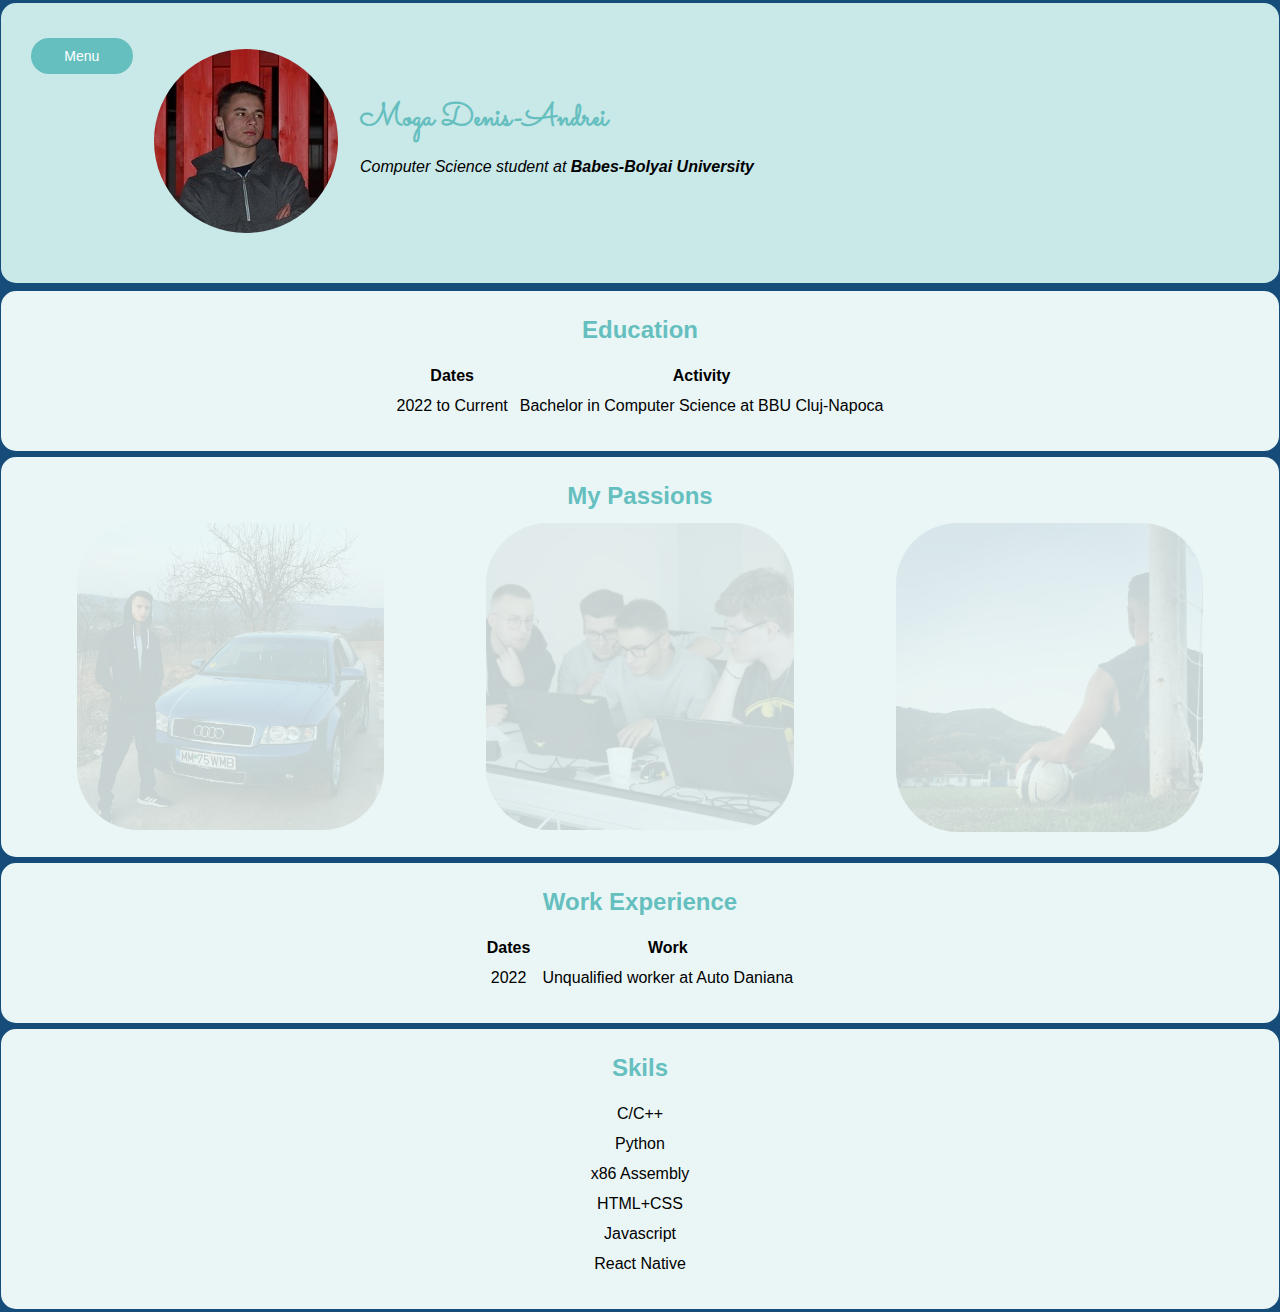
<file: index.html>
<!DOCTYPE html>
<html lang="en">
<head>
    <meta charset="UTF-8">
    <meta http-equiv="X-UA-Compatible" content="IE=edge">
    <meta name="viewport" content="width=device-width, initial-scale=1.0">
    <title>Denis' Personal Site</title>

    <link rel="stylesheet" href="css/styles.css">
    <link rel="icon" href="favicon.ico">

    <link rel="preconnect" href="https://fonts.googleapis.com">
    <link rel="preconnect" href="https://fonts.gstatic.com" crossorigin>
    <link href="https://fonts.googleapis.com/css2?family=Sacramento&display=swap" rel="stylesheet">

</head>
<body onscroll="modifyHeaderWhenScrolling(); modifyPhotosWhenScrolling()">
    <div id="header">
        <div class="dropdown">
            <button class="drop-button">Menu</button>
            <div class="dropdown-content">
                <a href="index.html">About me</a>
                <a href="projects.html">My Projects</a>
                <a href="contact.html">Contact</a>
            </div>
        </div>

        <table cellspacing="20">
        
        <tr>
            <td>
                <img id="profile-image" src="images/profile_pic.jpeg" alt="Profile picture">
            </td>
            <td>
                <h1>Moga Denis-Andrei</h1>
                <p><em>Computer Science student at <b><a href="https://www.cs.ubbcluj.ro/en/" target="_blank">Babes-Bolyai University</a></b></em></p>
                <!-- <p>Hi. I am Denis, a 20 years old student who is working hard to become a great software developer. 😃</p> -->
            </td>
        </tr>

        </table>

    </div>

    <div class="container">
        <h2>Education</h2>

        <table class="table" cellspacing="10">
            <thead>
                <tr>
                    <th>Dates</th>
                    <th>Activity</th>
                </tr>
            </thead>
            <tbody>
                <tr>
                    <td>2022 to Current</td>
                    <td>Bachelor in Computer Science at BBU Cluj-Napoca</td>
                </tr>
            </tbody>
        </table>
    </div>

    <div class="container">

        <h2>My Passions</h2>
        
        <div class="hobbies-photos">
            <img id="car-photo" class="hobby-photo" src="images/car.jpg" alt="Car photo">

            <img id="coding-photo" class="hobby-photo" src="images/coding.jpeg" alt="Coding photo">
            
            <img id="football-photo" class="hobby-photo" src="images/football.jpg" alt="Football photo">
        </div>  

    </div>

    <div class="container">
        <h2>Work Experience</h2>

        <table class="table" cellspacing="10">
            <thead>
                <tr>
                    <th>Dates</th>
                    <th>Work</th>
                </tr>
            </thead>
            <tbody>
                <tr>
                    <td>2022</td>
                    <td>Unqualified worker at Auto Daniana</td>
                </tr>
            </tbody>
        </table>
    </div>

    <div class="container">
        <h2>Skils</h2>
        <table cellspacing="10">
            <thead></thead>
            
            <tbody>
                <tr>
                    <td>C/C++</td>
                    <!-- <td>⭐⭐⭐</td> -->
                </tr>
                <tr>
                    <td>Python</td>
                    <!-- <td>⭐⭐⭐</td> -->
                </tr>
                <tr>
                    <td>x86 Assembly</td>
                    <!-- <td>⭐⭐⭐</td> -->
                </tr>
                <tr>
                    <td>HTML+CSS</td>
                    <!-- <td>⭐⭐⭐⭐</td> -->
                </tr>
                <tr>
                    <td>Javascript</td>
                    <!-- <td>⭐⭐</td> -->
                </tr>
                <tr>
                    <td>React Native</td>
                    <!-- <td>⭐</td> -->
                </tr>
                
            </tbody>
        </table>

    </div>

    <script src="script/script.js"></script>
</body>
</html>
</file>
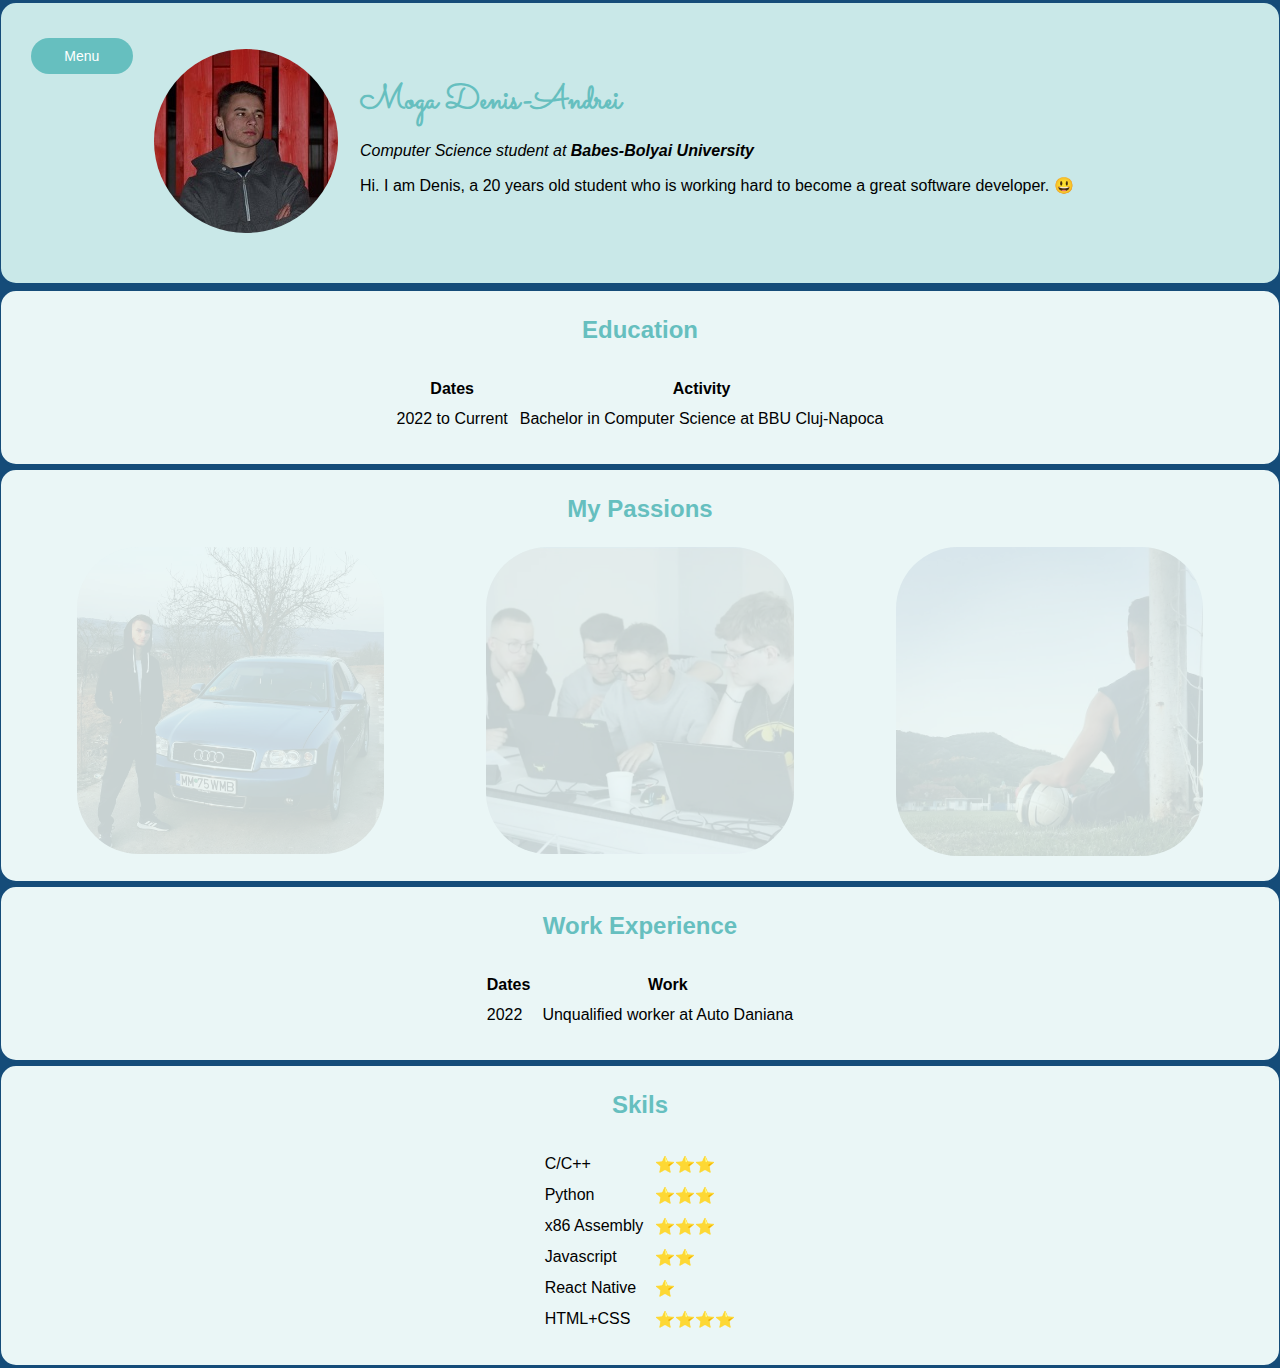
<file: source/index.html>
<!DOCTYPE html>
<html lang="en">
<head>
    <meta charset="UTF-8">
    <meta http-equiv="X-UA-Compatible" content="IE=edge">
    <meta name="viewport" content="width=device-width, initial-scale=1.0">
    <title>Denis' Personal Site</title>

    <link rel="stylesheet" href="css/styles.css">
    <link rel="icon" href="favicon.ico">

    <link rel="preconnect" href="https://fonts.googleapis.com">
    <link rel="preconnect" href="https://fonts.gstatic.com" crossorigin>
    <link href="https://fonts.googleapis.com/css2?family=Sacramento&display=swap" rel="stylesheet">

</head>
<body onscroll="modifyHeaderWhenScrolling(); modifyPhotosWhenScrolling()">
    <div id="header">
        <div class="dropdown">
            <button class="drop-button">Menu</button>
            <div class="dropdown-content">
                <a href="index.html">About me</a>
                <a href="projects.html">My projects</a>
                <a href="contact.html">Contact</a>
            </div>
        </div>

        <table cellspacing="20">
        
        <tr>
            <td>
                <img id="profile-image" src="images/profile_pic.jpeg" alt="Profile picture">
            </td>
            <td>
                <h1>Moga Denis-Andrei</h1>
                <p><em>Computer Science student at <b><a href="https://www.cs.ubbcluj.ro/en/" target="_blank">Babes-Bolyai University</a></b></em></p>
                <p>Hi. I am Denis, a 20 years old student who is working hard to become a great software developer. 😃</p>
            </td>
        </tr>

        </table>

    </div>

    <div class="container">
        <h2>Education</h2>

        <table class="table" cellspacing="10">
            <thead>
                <tr>
                    <th>Dates</th>
                    <th>Activity</th>
                </tr>
            </thead>
            <tbody>
                <tr>
                    <td>2022 to Current</td>
                    <td>Bachelor in Computer Science at BBU Cluj-Napoca</td>
                </tr>
            </tbody>
        </table>
    </div>
<!-- 
    <hr> -->

    <div class="container">

        <h2>My Passions</h2>
        
        <div class="hobbies-photos">
            <img id="car-photo" class="hobby-photo" src="images/car.jpg" alt="Car photo">

            <img id="coding-photo" class="hobby-photo" src="images/coding.jpeg" alt="Coding photo">
            
            <img id="football-photo" class="hobby-photo" src="images/football.jpg" alt="Football photo">
        </div>  

        </div>

    <!-- <hr> -->

    <div class="container">
        <h2>Work Experience</h2>

        <table class="table" cellspacing="10">
            <thead>
                <tr>
                    <th>Dates</th>
                    <th>Work</th>
                </tr>
            </thead>
            <tbody>
                <tr>
                    <td>2022</td>
                    <td>Unqualified worker at Auto Daniana</td>
                </tr>
            </tbody>
        </table>
    </div>

    <!-- <hr> -->

    <div class="container">
        <h2>Skils</h2>
        <table cellspacing="10">
            <thead></thead>
            
            <tbody>
                <tr>
                    <td>C/C++</td>
                    <td>⭐⭐⭐</td>
                </tr>
                <tr>
                    <td>Python</td>
                    <td>⭐⭐⭐</td>
                </tr>
                <tr>
                    <td>x86 Assembly</td>
                    <td>⭐⭐⭐</td>
                </tr>
                <tr>
                    <td>Javascript</td>
                    <td>⭐⭐</td>
                </tr>
                <tr>
                    <td>React Native</td>
                    <td>⭐</td>
                </tr>
                <tr>
                    <td>HTML+CSS</td>
                    <td>⭐⭐⭐⭐</td>
                </tr>
            </tbody>
        </table>

    </div>

    <!-- <hr> -->

    <script src="script/script.js"></script>
</body>
</html>
</file>
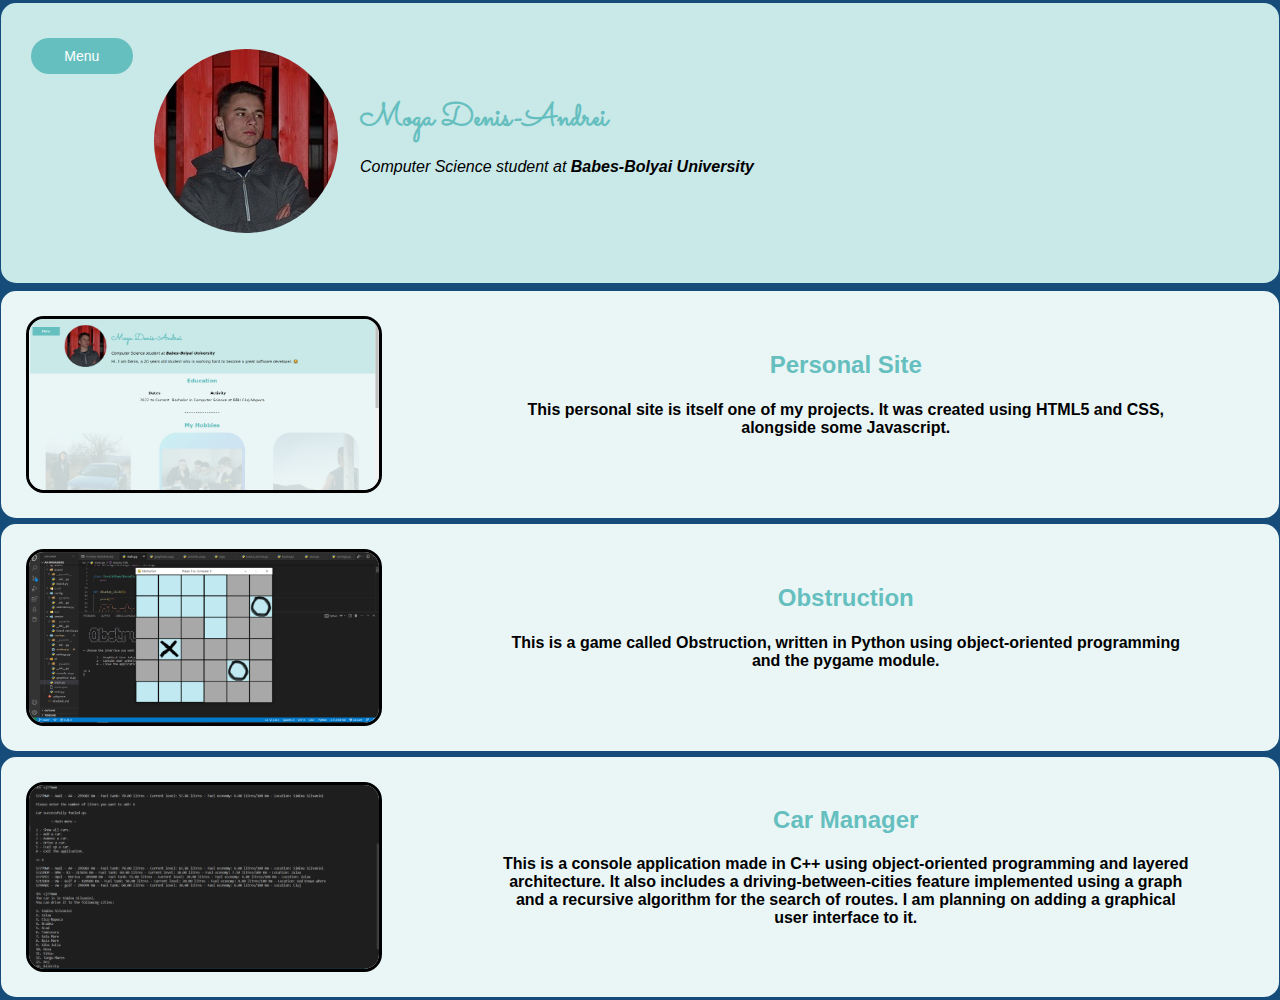
<file: projects.html>
<!DOCTYPE html>
<html lang="en">
<head>
    <meta charset="UTF-8">
    <meta http-equiv="X-UA-Compatible" content="IE=edge">
    <meta name="viewport" content="width=device-width, initial-scale=1.0">
    <title>Denis' Projects</title>

    <link rel="stylesheet" href="css/styles.css">
    <link rel="icon" href="favicon.ico">

    <link rel="preconnect" href="https://fonts.googleapis.com">
    <link rel="preconnect" href="https://fonts.gstatic.com" crossorigin>
    <link href="https://fonts.googleapis.com/css2?family=Sacramento&display=swap" rel="stylesheet">

</head>
<body onscroll="modifyHeaderWhenScrolling()">
    <div id="header">
        <div class="dropdown">
            <button class="drop-button">Menu</button>
            <div class="dropdown-content">
                <a href="index.html">About me</a>
                <a href="projects.html">My Projects</a>
                <a href="contact.html">Contact</a>
            </div>
        </div>

        <table cellspacing="20">
        
            <tr>
                <td>
                    <img id="profile-image" src="images/profile_pic.jpeg" alt="Profile picture">
                </td>
                <td>
                    <h1>Moga Denis-Andrei</h1>
                    <p><em>Computer Science student at <b><a href="https://www.cs.ubbcluj.ro/en/" target="_blank">Babes-Bolyai University</a></b></em></p>
                    <!-- <p>Hi. I am Denis, a 20 years old student who is working hard to become a great software developer. 😃</p> -->
                </td>
            </tr>

        </table>

    </div>
        

    <div class="container">

        <div class="project">

            <img class="project-image" src="images/personal-site-image.PNG" alt="">

            <div class="project-description">
                <h2>Personal Site</h2>

                <h4>This personal site is itself one of my projects. It was created using HTML5 and CSS, alongside some Javascript.</h4>
            </div>
        </div>

    </div>

    <div class="container">

        <div class="project">

            <img class="project-image" src="images/obstruction-image.PNG" alt="">
            
            <div class="project-description">
                <h2>Obstruction</h2>

                <h4>This is a game called Obstruction, written in Python using object-oriented programming and the pygame module.</h4>

            </div>

        </div>

    </div>

    <div class="container">

        <div class="project">

            <img class="project-image" src="images/car-manager-project-image.png" alt="">

            <div class="project-description">
                <h2>Car Manager</h2>

                <h4>This is a console application made in C++ using object-oriented programming and layered architecture.
                    It also includes a driving-between-cities feature implemented using a graph and a recursive algorithm for 
                    the search of routes. I am planning on adding a graphical user interface to it. 
                </h4>
            </div>
        </div>

    </div>

    <script src="script/script.js"></script>

</body>
</html>
</file>
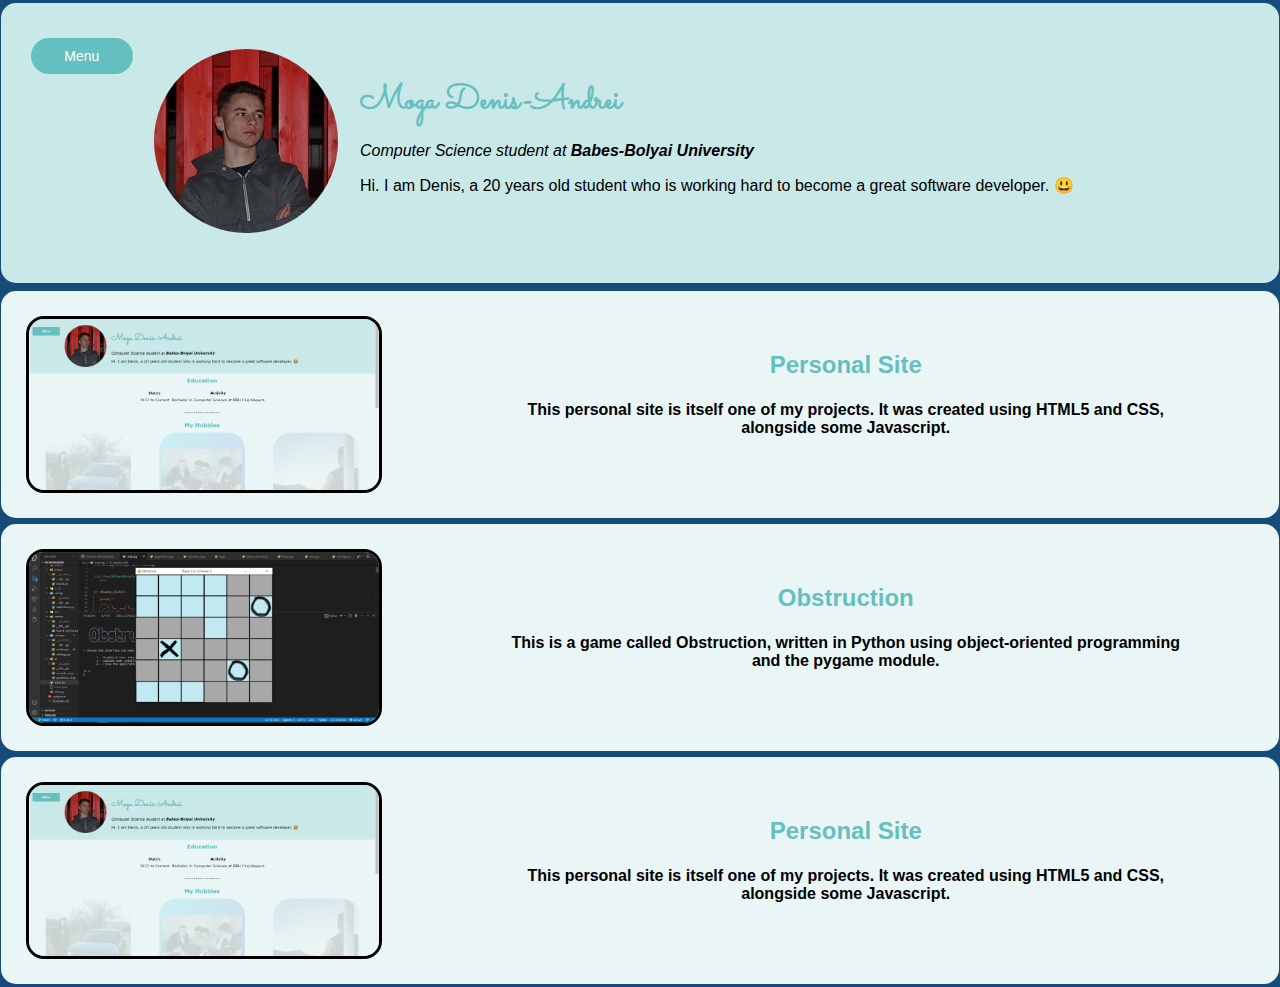
<file: source/projects.html>
<!DOCTYPE html>
<html lang="en">
<head>
    <meta charset="UTF-8">
    <meta http-equiv="X-UA-Compatible" content="IE=edge">
    <meta name="viewport" content="width=device-width, initial-scale=1.0">
    <title>Denis' Projects</title>

    <link rel="stylesheet" href="css/styles.css">
    <link rel="icon" href="favicon.ico">

    <link rel="preconnect" href="https://fonts.googleapis.com">
    <link rel="preconnect" href="https://fonts.gstatic.com" crossorigin>
    <link href="https://fonts.googleapis.com/css2?family=Sacramento&display=swap" rel="stylesheet">

</head>
<body onscroll="modifyHeaderWhenScrolling()">
    <div id="header">
        <div class="dropdown">
            <button class="drop-button">Menu</button>
            <div class="dropdown-content">
                <a href="index.html">About me</a>
                <a href="projects.html">My Projects</a>
                <a href="contact.html">Contact</a>
            </div>
        </div>

        <table cellspacing="20">
        
        <tr>
            <td>
                <img id="profile-image" src="images/profile_pic.jpeg" alt="Profile picture">
            </td>
            <td>
                <h1>Moga Denis-Andrei</h1>
                <p><em>Computer Science student at <b><a href="https://www.cs.ubbcluj.ro/en/" target="_blank">Babes-Bolyai University</a></b></em></p>
                <p>Hi. I am Denis, a 20 years old student who is working hard to become a great software developer. 😃</p>
            </td>
        </tr>

        </table>

    </div>
        

    <div class="container">

        <div class="project">

            <img class="project-image" src="images/personal-site-image.PNG" alt="">

            <div class="project-description">
                <h2>Personal Site</h2>

                <h4>This personal site is itself one of my projects. It was created using HTML5 and CSS, alongside some Javascript.</h4>
            </div>
        </div>

    </div>

    <!-- <hr> -->

    <div class="container">

        <div class="project">

            <img class="project-image" src="images/obstruction-image.PNG" alt="">
            
            <div class="project-description">
                <h2>Obstruction</h2>

                <h4>This is a game called Obstruction, written in Python using object-oriented programming and the pygame module.</h4>

            </div>

        </div>

    </div>

    <div class="container">

        <div class="project">

            <img class="project-image" src="images/personal-site-image.PNG" alt="">

            <div class="project-description">
                <h2>Personal Site</h2>

                <h4>This personal site is itself one of my projects. It was created using HTML5 and CSS, alongside some Javascript.</h4>
            </div>
        </div>

    </div>

    <script src="script/script.js"></script>

</body>
</html>
</file>
<file: css/styles.css>
/* TAG SELECTORS */

body {
    background-color: #154c79;
    display: flex;
    flex-direction: column;
    justify-content: center;
    align-items: center;
    position: relative;
    top: 0;
    padding: 0;
    margin: 0;
    font-family: verdana, sans-serif;
}

li {
    margin: 8px;
}

hr {
    border-style: none;
    border-top-style: dotted;
    border-color: grey;
    border-width: 5px;
    width: 10%;
}

h1 {
    color: #66BFBF;
    font-size: 32px;
    font-family: 'Sacramento', cursive;
    padding: 0;
    margin: 0;
}

h2, h3 {
    color: #66BFBF;
    padding: 0;
    margin: 0;
    margin-bottom: 1%;
    
}

textarea {
    resize: none;
    border-radius: 18px;
    border-style: solid;
    border-color: #154c79;
    border-width: 3px;
    padding: 10px;
    margin: 5px;
    width: 15vw;
    min-width: 200px;
}

input[type=button] {
    border-radius: 18px;
    width: 60px;
    background-color: white;
    font-family: verdana, sans-serif;
    font-weight: bold;
    font-size: 12px;
}

input[type=button]:hover {
    cursor: pointer; 
    background-color: #c9e8e8;
    transition: 0.4s ease;
}

input[type=text], input[type=email] {
    border-radius: 18px;
    border-style: solid;
    border-color: #154c79;
    border-width: 3px;
    padding: 5px;
    margin: 2px;
    width: 10vw;
    min-width: 150px;
}

a, a:visited {
    color: inherit;
    text-decoration: none;

}

/* ID SELECTORS */

#header {
    display: flex;
    justify-content: flex-start;
    background-color: #c9e8e8;
    padding-left: 25px;
    padding-right: 25px;
    padding-top: 5px;
    padding-bottom: 5px;
    position: fixed;
    width: 96%;
    min-height: 30vh;
    border-color: #154c79;
    border-style: solid;
    border-width: 3px;
    top: 0px;
    border-radius: 18px;
    z-index: 1;
}

#profile-image {
    border-radius: 100%;
    max-width: 30vw;
}

/* CLASS SELECTORS */ 

.container {
    padding: 25px;
    border-radius: 18px;
    display: flex;
    flex-direction: column;
    align-items: center;
    text-align: center;
    border-width: 3px;
    width: 96%;
    height: auto;
    border-color: #154c79;
    border-style: solid;
    background-color: #EAF6F6;
    transition: 0.6s ease;
}

.container:hover {
    background-color: #c9e8d0;
    transition: 0.6s ease;
}

.container:hover .project-image {
    width: 32%;
    right: 6%;
    transition: 0.6s ease;
}

.container:hover .hobby-photo {
    bottom: 10%;
    width: 27%;
    height: 27%;
    transition: 0.6s ease;
}

.social-icon {
    width: 20px;
    border-radius: 5px;
    margin-right: 5px;
    position: relative;
    top: 3px;
}

.contact-page {
    display: flex;
    width: 90%;
    justify-content: space-evenly;
    align-items: center;
    text-align: center;
}

.project {
    width: 95%;
    display: flex;
    align-items: center;
    justify-content: space-around;
    text-align: center;
    padding-right: 5%;
}

.project-image {
    position: relative;
    right: 5%;
    width: 30%;
    height: auto;
    margin-left: 5%;
    margin-right: 5%;
    border-color: black;
    border-style: solid;
    border-radius: 18px;
    transition: 0.6s ease;
}

.hobby-photo {
    border-radius: 20%;
    width: 25%;
    height: 25%;
    opacity: 15%;
    transition: 0.6s ease;
}

.hobbies-photos {
    display: flex;
    justify-content: space-around; 
}

/* Drop-down menu */

.dropdown {
    position: relative;
    margin-left: 5px;
}

.drop-button {
    border-radius: 18px;
    background-color: #66BFBF;
    min-width: 8vw;
    color: white;
    padding: 10px;
    margin-top: 30px;
    font-size: 14px;
    border: none;
}

.dropdown-content {
    border-radius: 18px;
    display: none;
    position: absolute;
    background-color: #f1f1f1;
    min-width: 8vw;
    box-shadow: 0px 8px 16px 0px rgba(0,0,0,0.2);
    z-index: 1;
}

.dropdown-content a {
    border-radius: 18px;
    color: black;
    padding: 8px 12px;
    text-decoration: none;
    display: block;
}

.dropdown-content a:hover {
    background-color: #ddd;
    transition: 0.4s ease;
}

.dropdown:hover .dropdown-content {
    display: block;
}

.dropdown:hover .drop-button {
    background-color:  #66BFF0;
    transition: 0.4s ease;
}
</file>
<file: source/css/styles.css>
/* TAG SELECTORS */

body {
    background-color: #154c79;
    display: flex;
    flex-direction: column;
    justify-content: center;
    align-items: center;
    position: relative;
    top: 0;
    padding: 0;
    margin: 0;
    font-family: verdana, sans-serif;
}

li {
    margin: 8px;
}

hr {
    border-style: none;
    border-top-style: dotted;
    border-color: grey;
    border-width: 5px;
    width: 10%;
}

h1 {
    color: #66BFBF;
    font-size: 34px;
    font-family: 'Sacramento', cursive;
    padding: 0;
    margin: 0;
}

h2, h3 {
    color: #66BFBF;
    padding: 0;
    margin: 0;
    margin-bottom: 2%;
    
}

textarea {
    resize: none;
    border-radius: 18px;
    border-style: solid;
    border-color: #154c79;
    border-width: 3px;
    padding: 10px;
    margin: 5px;
}

input[type=button] {
    border-radius: 18px;
    width: 60px;
    background-color: white;
    font-family: verdana, sans-serif;
    font-weight: bold;
    font-size: 12px;
}

input[type=button]:hover {
    cursor: pointer; 
    background-color: #c9e8e8;
    transition: 0.4s ease;
}

input[type=text], input[type=email] {
    border-radius: 18px;
    border-style: solid;
    border-color: #154c79;
    border-width: 3px;
    padding: 5px;
    margin: 2px;
}

a, a:visited {
    color: inherit;
    text-decoration: none;

}

/* ID SELECTORS */

#header {
    display: flex;
    justify-content: flex-start;
    background-color: #c9e8e8;
    padding-left: 25px;
    padding-right: 25px;
    padding-top: 5px;
    padding-bottom: 5px;
    position: fixed;
    width: 96%;
    min-height: 30vh;
    border-color: #154c79;
    border-style: solid;
    border-width: 3px;
    top: 0px;
    border-radius: 18px;
}

#profile-image {
    border-radius: 100%;
    max-width: 30vw;
}

/* CLASS SELECTORS */ 

.container {
    padding: 25px;
    border-radius: 18px;
    display: flex;
    flex-direction: column;
    align-items: center;
    border-width: 3px;
    width: 96%;
    height: auto;
    border-color: #154c79;
    border-style: solid;
    background-color: #EAF6F6;
    transition: 0.6s ease;
}

.container:hover {
    background-color: #c9e8d0;
    transition: 0.6s ease;
}

.container:hover .project-image {
    width: 32%;
    right: 6%;
    transition: 0.6s ease;
}

.container:hover .hobby-photo {
    bottom: 10%;
    width: 27%;
    height: 27%;
    transition: 0.6s ease;
}

.social-icon {
    width: 20px;
    border-radius: 5px;
    margin-right: 5px;
    position: relative;
    top: 3px;
}

.contact-page {
    display: flex;
    width: 90%;
    justify-content: space-evenly;
    align-items: center;
    text-align: center;
}

.project {
    width: 95%;
    display: flex;
    align-items: center;
    justify-content: space-around;
    text-align: center;
    padding-right: 5%;
}

.project-image {
    position: relative;
    right: 5%;
    width: 30%;
    height: auto;
    margin-left: 5%;
    margin-right: 5%;
    border-color: black;
    border-style: solid;
    border-radius: 18px;
    transition: 0.6s ease;
}

.hobby-photo {
    border-radius: 20%;
    width: 25%;
    height: 25%;
    opacity: 15%;
    transition: 0.6s ease;
}

.hobbies-photos {
    display: flex;
    justify-content: space-around; 
}

/* Drop-down menu */

.dropdown {
    position: relative;
    margin-left: 5px;
}

.drop-button {
    border-radius: 18px;
    background-color: #66BFBF;
    min-width: 8vw;
    color: white;
    padding: 10px;
    margin-top: 30px;
    font-size: 14px;
    border: none;
}

.dropdown-content {
    border-radius: 18px;
    display: none;
    position: absolute;
    background-color: #f1f1f1;
    min-width: 8vw;
    box-shadow: 0px 8px 16px 0px rgba(0,0,0,0.2);
    z-index: 1;
}

.dropdown-content a {
    border-radius: 18px;
    color: black;
    padding: 8px 12px;
    text-decoration: none;
    display: block;
}

.dropdown-content a:hover {
    background-color: #ddd;
    transition: 0.4s ease;
}

.dropdown:hover .dropdown-content {
    display: block;
}

.dropdown:hover .drop-button {
    background-color:  #66BFF0;
    transition: 0.4s ease;
}
</file>
